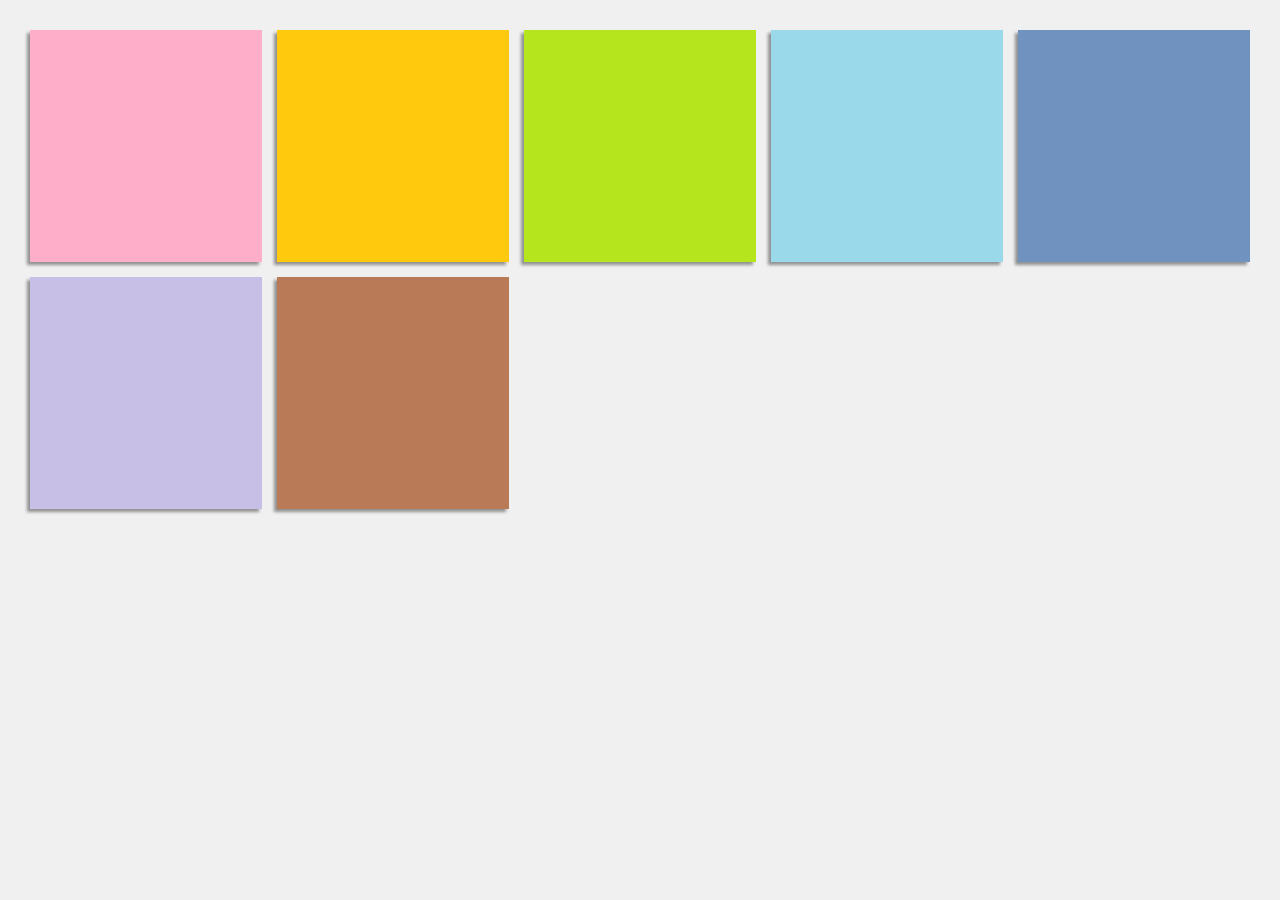
<file: css/grid/layout1.html>
<!DOCTYPE html>
<html>

	<head>
		<meta charset="utf-8" />
		<meta name="viewport" content="width=device-width, initial-scale=1">
		<title></title>
		<link rel="stylesheet" href="layout1.css" />
	</head>

	<body>
		<main role="main">
			<img src="colors/c1.png" />
			<img src="colors/c2.png" />
			<img src="colors/c3.png" />
			<img src="colors/c4.png" />
			<img src="colors/c5.png" />
			<img src="colors/c6.png" />
			<img src="colors/c7.png" />
		</main>
	</body>

</html>
</file>
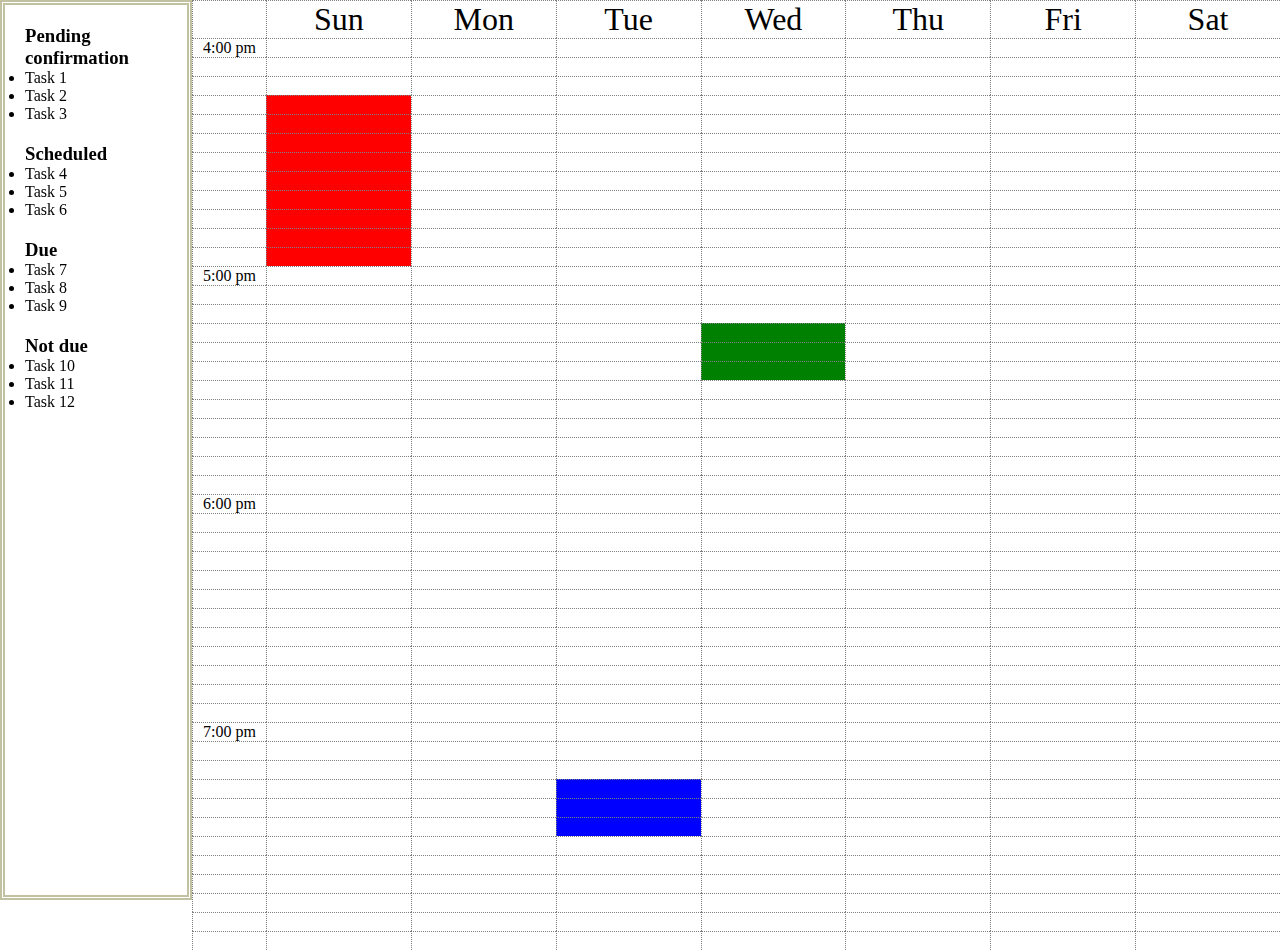
<file: css/grid/schedule.html>
<!DOCTYPE html>
<html>
    <head>
        <meta charset="UTF-8" />
        <title>Schedule</title>
        <script src="https://code.jquery.com/jquery-3.5.1.min.js" integrity="sha256-9/aliU8dGd2tb6OSsuzixeV4y/faTqgFtohetphbbj0=" crossorigin="anonymous"></script>
        <link rel="stylesheet" href="schedule.css">
    </head>

    <body>
        <main id="myMain">

        <div id="sidebar">
            <section>
                <h3>Pending confirmation</h3>
                <ul>
                    <li>Task 1</li>
                    <li>Task 2</li>
                    <li>Task 3</li>
                </ul>
            </section>
            <section>
                <h3>Scheduled</h3>
                <ul>
                    <li>Task 4</li>
                    <li>Task 5</li>
                    <li>Task 6</li>
                </ul>
            </section>
            <section>
                <h3>Due</h3>
                <ul>
                    <li>Task 7</li>
                    <li>Task 8</li>
                    <li>Task 9</li>
                </ul>
            </section>
            <section>
                <h3>Not due</h3>
                <ul>
                    <li>Task 10</li>
                    <li>Task 11</li>
                    <li>Task 12</li>
                </ul>
            </section>
        </div>

        <div class="sun day" id="sunday">Sun</div>
        <div class="mon day" id="monday" >Mon</div>
        <div class="tue day" id="tuesday" >Tue</div>
        <div class="wed day" id="wednesday" >Wed</div>
        <div class="thu day" id="thursday" >Thu</div>
        <div class="fri day" id="friday" >Fri</div>
        <div class="sat day" id="saturday" >Sat</div>

        </main>
        <script src="schedule.js"></script>
    </body>

</html>
</file>
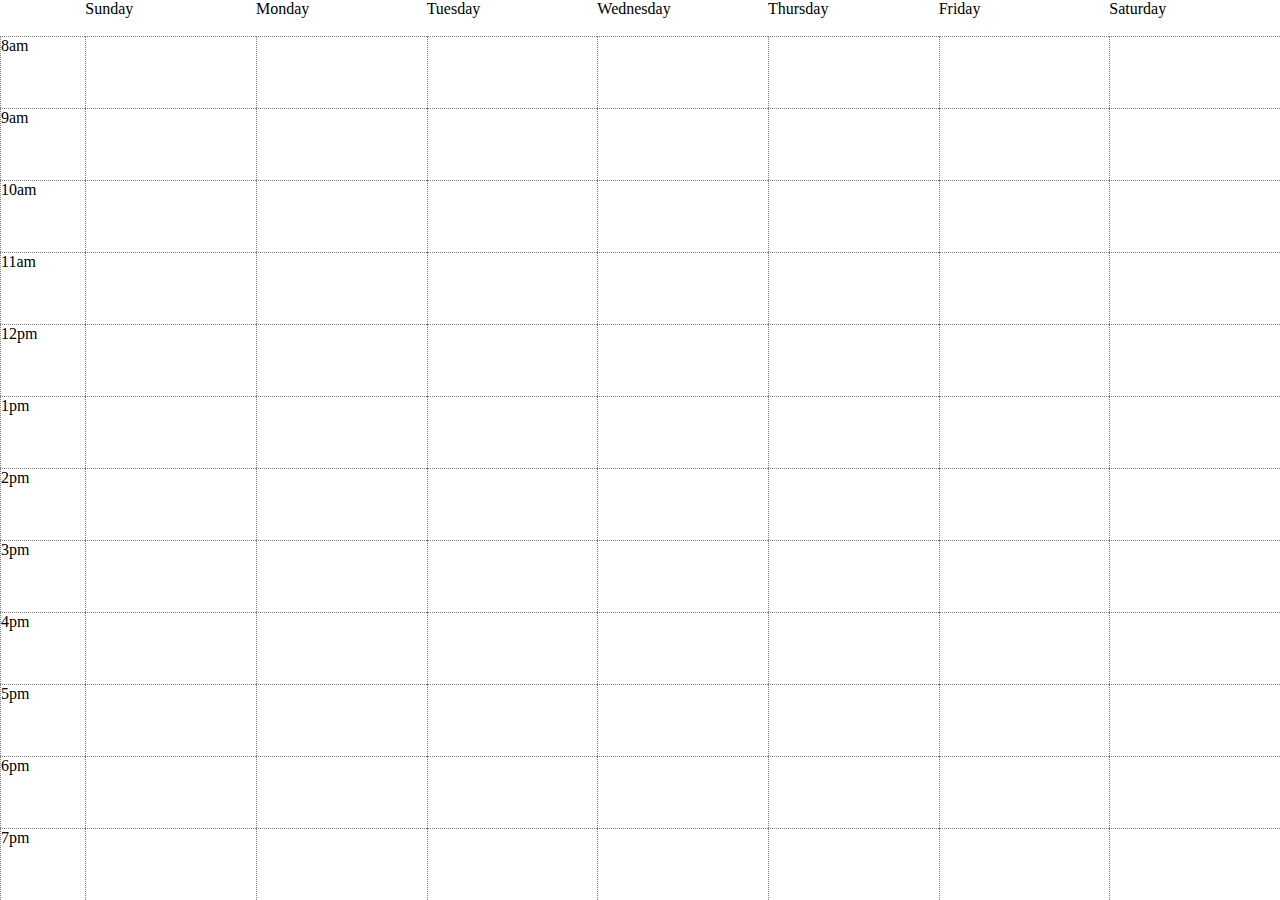
<file: css/grid/schedule_old.html>
<!DOCTYPE html>
<html>
    <head>
        <meta charset="UTF-8" />
        <title>CSS Grid</title>
        <style>
*{
    box-sizing: border-box;
    padding: 0;
    margin: 0;
}
main {
    display: grid;
    grid-template-rows: 1fr repeat(12, 2fr);
    grid-template-columns: 1fr repeat(7, 2fr);
    height: 100vh;
    /*grid-auto-flow: column;*/
}
.day {
    grid-row: 1;
}
.hour_col {
    grid-column: 1;
}
.hour, .hour_col {
    border-top: 1px dotted gray;
    border-left: 1px dotted gray;
}
div {
}
.sun {
    grid-column: 2;
}
.mon {
    grid-column: 3;
}
.tue {
    grid-column: 4;
}
.wed {
    grid-column: 5;
}
.thu {
    grid-column: 6;
}
.fri {
    grid-column: 7;
}
.sat {
    grid-column: 8;
}
.h8 {
    grid-row: 2;
}
.h9 {
    grid-row: 3;
}
.h10 {
    grid-row: 4;
}
.h11 {
    grid-row: 5;
}
.h12 {
    grid-row: 6;
}
.h1 {
    grid-row: 7;
}
.h2 {
    grid-row: 8;
}
.h3 {
    grid-row: 9;
}
.h4 {
    grid-row: 10;
}
.h5 {
    grid-row: 11;
}
.h6 {
    grid-row: 12;
}
.h7 {
    grid-row: 13;
}
        </style>
    </head>

    <body>
        <main id="myMain">

        <div class="hour_col h8">8am</div>
        <div class="hour_col h9">9am</div>
        <div class="hour_col h10">10am</div>
        <div class="hour_col h11">11am</div>
        <div class="hour_col h12">12pm</div>
        <div class="hour_col h1">1pm</div>
        <div class="hour_col h2">2pm</div>
        <div class="hour_col h3">3pm</div>
        <div class="hour_col h4">4pm</div>
        <div class="hour_col h5">5pm</div>
        <div class="hour_col h6">6pm</div>
        <div class="hour_col h7">7pm</div>

        <div class="sun day">Sunday</div>
        <div class="sun hour h8"></div>
        <div class="sun hour h9"></div>
        <div class="sun hour h10"></div>
        <div class="sun hour h11"></div>
        <div class="sun hour h12"></div>
        <div class="sun hour h1"></div>
        <div class="sun hour h2"></div>
        <div class="sun hour h3"></div>
        <div class="sun hour h4"></div>
        <div class="sun hour h5"></div>
        <div class="sun hour h6"></div>
        <div class="sun hour h7"></div>

        <div class="mon day">Monday</div>
        <div class="mon hour h8"></div>
        <div class="mon hour h9"></div>
        <div class="mon hour h10"></div>
        <div class="mon hour h11"></div>
        <div class="mon hour h12"></div>
        <div class="mon hour h1"></div>
        <div class="mon hour h2"></div>
        <div class="mon hour h3"></div>
        <div class="mon hour h4"></div>
        <div class="mon hour h5"></div>
        <div class="mon hour h6"></div>
        <div class="mon hour h7"></div>

        <div class="tue day">Tuesday</div>
        <div class="tue hour h8"></div>
        <div class="tue hour h9"></div>
        <div class="tue hour h10"></div>
        <div class="tue hour h11"></div>
        <div class="tue hour h12"></div>
        <div class="tue hour h1"></div>
        <div class="tue hour h2"></div>
        <div class="tue hour h3"></div>
        <div class="tue hour h4"></div>
        <div class="tue hour h5"></div>
        <div class="tue hour h6"></div>
        <div class="tue hour h7"></div>

        <div class="wed day">Wednesday</div>
        <div class="wed hour h8"></div>
        <div class="wed hour h9"></div>
        <div class="wed hour h10"></div>
        <div class="wed hour h11"></div>
        <div class="wed hour h12"></div>
        <div class="wed hour h1"></div>
        <div class="wed hour h2"></div>
        <div class="wed hour h3"></div>
        <div class="wed hour h4"></div>
        <div class="wed hour h5"></div>
        <div class="wed hour h6"></div>
        <div class="wed hour h7"></div>

        <div class="thu day">Thursday</div>
        <div class="thu hour h8"></div>
        <div class="thu hour h9"></div>
        <div class="thu hour h10"></div>
        <div class="thu hour h11"></div>
        <div class="thu hour h12"></div>
        <div class="thu hour h1"></div>
        <div class="thu hour h2"></div>
        <div class="thu hour h3"></div>
        <div class="thu hour h4"></div>
        <div class="thu hour h5"></div>
        <div class="thu hour h6"></div>
        <div class="thu hour h7"></div>

        <div class="fri day">Friday</div>
        <div class="fri hour h8"></div>
        <div class="fri hour h9"></div>
        <div class="fri hour h10"></div>
        <div class="fri hour h11"></div>
        <div class="fri hour h12"></div>
        <div class="fri hour h1"></div>
        <div class="fri hour h2"></div>
        <div class="fri hour h3"></div>
        <div class="fri hour h4"></div>
        <div class="fri hour h5"></div>
        <div class="fri hour h6"></div>
        <div class="fri hour h7"></div>

        <div class="sat day">Saturday</div>
        <div class="sat hour h8"></div>
        <div class="sat hour h9"></div>
        <div class="sat hour h10"></div>
        <div class="sat hour h11"></div>
        <div class="sat hour h12"></div>
        <div class="sat hour h1"></div>
        <div class="sat hour h2"></div>
        <div class="sat hour h3"></div>
        <div class="sat hour h4"></div>
        <div class="sat hour h5"></div>
        <div class="sat hour h6"></div>
        <div class="sat hour h7"></div>

        </main>
    <script>
        const main = document.getElementById('myMain');
    </script>
    </body>

</html>
</file>
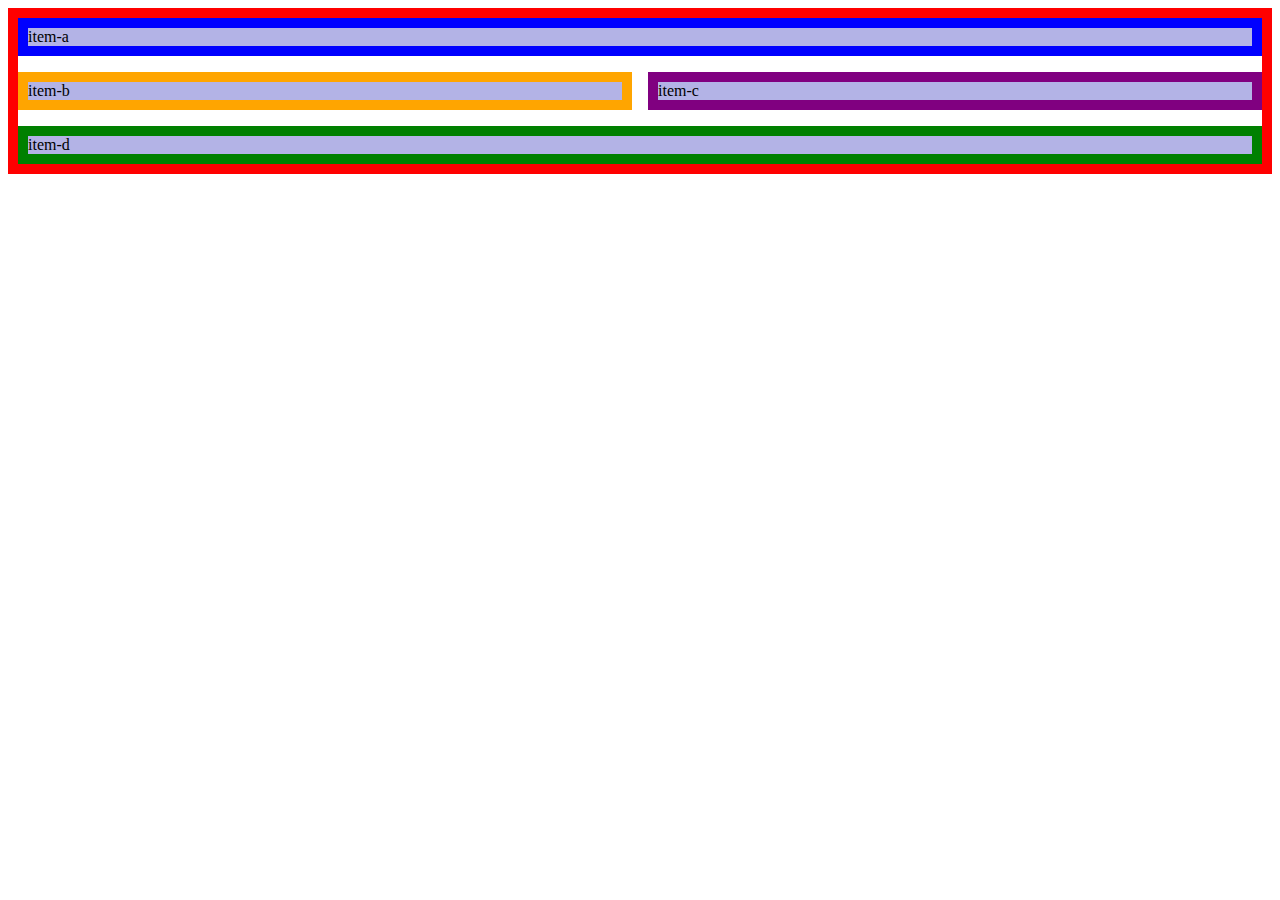
<file: css/grid/simple.html>
<!DOCTYPE html>
<html>
    <head>
        <meta charset="UTF-8" />
        <title>CSS Grid</title>
        <style>

.item-a {
    border: 10px solid blue;
    grid-area: toprow;
}

.item-b {
    border: 10px solid orange;
    grid-area: middleleft;
}

.item-c {
    border: 10px solid purple;
    grid-area: middleright;
}

.item-d {
    border: 10px solid green;
    grid-area: bottomrow;
}

.container {
    border: 10px solid red;
    display: grid;
    grid-template-columns: repeat(2, 1fr);
    grid-template-rows: repeat(3, 1fr);
    /* grid-template-columns: auto; */
    /* grid-template-rows: auto; */
    grid-gap: 1rem;
    grid-template-areas:
        "toprow toprow"
        "middleleft middleright"
        "bottomrow bottomrow ";
}

.container > div {
    background: hsl(240, 50%, 80%);
}
        </style>
    </head>

    <body>
        <main>
            <div class="container">
                <div class="item-a">item-a</div>
                <div class="item-b">item-b</div>
                <div class="item-c">item-c</div>
                <div class="item-d">item-d</div>
            </div>
        </main>
    </body>

</html>
</file>
<file: css/grid/layout1.css>
* {
	box-sizing: border-box;
}

body {
	margin: 30px;
	background: #f0f0f0;
}

main {
	display: grid;
	grid-template-columns: repeat(auto-fit, minmax(200px, 1fr));
	grid-column-gap: 15px;
	grid-row-gap: 15px;
}

img {
	display: block;
	width: 100%;
	box-shadow: -3px 3px 3px rgba(0, 0, 0, 0.4);
}
</file>
<file: css/grid/schedule.css>
*{
    box-sizing: border-box;
    padding: 0;
    margin: 0;
}
main {
    display: grid;
    grid-template-rows: min-content repeat(48, 1fr);
    /*grid-template-columns: 4fr max-content repeat(7, 2fr);*/
    grid-template-columns: 15% max-content repeat(7, 2fr);
    min-height: 100vh;
    /*grid-auto-flow: column;*/
    grid-auto-flow: column dense;
}
.day {
    grid-row: 1;
    text-align: center;
    font-size: 2em;
}
.hour_col {
    grid-column: 2;
    text-align: right;
    padding-left: 10px;
    padding-right: 10px;
}
.slot, .hour_col {
    -webkit-user-select: none; /* Safari */
    -ms-user-select: none; /* IE 10+ and Edge */
    user-select: none; /* Standard syntax */
}
div {
    border-top: 1px dotted gray;
    border-left: 1px dotted gray;
}
.sun {
    grid-column: 3;
}
.mon {
    grid-column: 4;
}
.tue {
    grid-column: 5;
}
.wed {
    grid-column: 6;
}
.thu {
    grid-column: 7;
}
.fri {
    grid-column: 8;
}
.sat {
    grid-column: 9;
}
/*
.h8 { grid-row: 2; }
.h9 { grid-row: 3; }
.h10 { grid-row: 4; }
.h11 { grid-row: 5; }
.h12 { grid-row: 6; }
.h13 { grid-row: 7; }
.h14 { grid-row: 8; }
.h15 { grid-row: 9; }
.h16 { grid-row: 10; }
.h17 { grid-row: 11; }
.h18 { grid-row: 12; }
.h19 { grid-row: 13; }
*/
#sidebar {
    grid-column: 1 / 1;
    grid-row: 1 / -1;
    /*text-align: right; */
    padding-top: 20px;
    padding-left: 20px;
    border: 5px double hsl(60, 20%, 70%);
    position: fixed;
    width: 15%;
    height: 100%;
}
#sidebar ul {
    padding-bottom: 20px;
}
</file>
